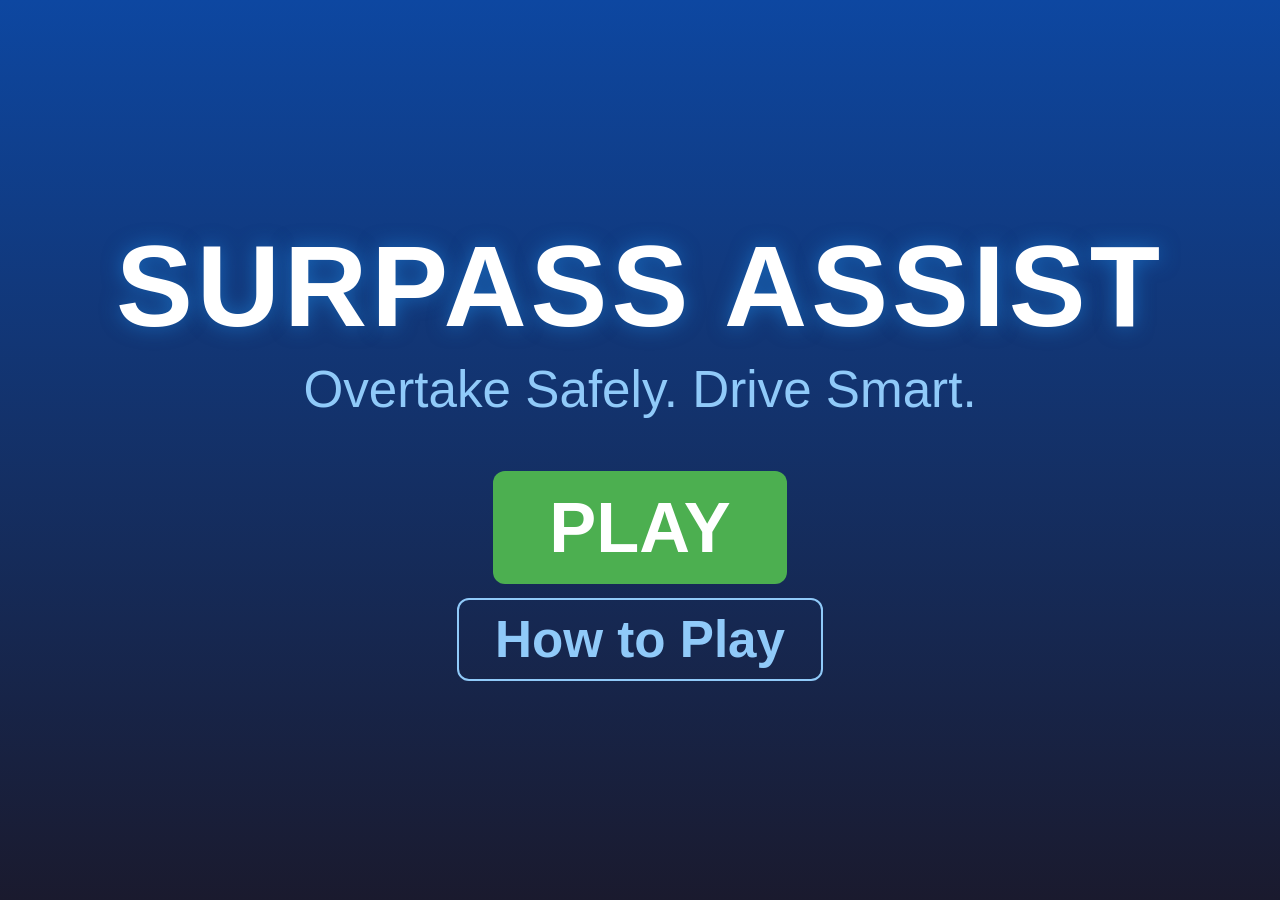
<file: index.html>
<!DOCTYPE html>
<html lang="en">
<head>
<meta charset="UTF-8">
<meta name="viewport" content="width=device-width, initial-scale=1.0, user-scalable=no, maximum-scale=1.0">
<meta name="apple-mobile-web-app-capable" content="yes">
<meta name="mobile-web-app-capable" content="yes">
<title>SurpassAssist — Overtake Game</title>
<style>
* { margin: 0; padding: 0; box-sizing: border-box; }
html, body {
  width: 100%; height: 100%;
  overflow: hidden;
  background: #1A1A2E;
  font-family: -apple-system, BlinkMacSystemFont, 'Segoe UI', Roboto, sans-serif;
  touch-action: none;
  -webkit-user-select: none;
  user-select: none;
}

/* ── Menu Screen ─────────────────────────────────── */
#menu {
  display: flex; flex-direction: column; align-items: center; justify-content: center;
  width: 100%; height: 100%;
  background: linear-gradient(180deg, #0D47A1 0%, #1A1A2E 100%);
}
#menu h1 {
  font-size: 9vw; color: #fff; letter-spacing: 4px;
  text-shadow: 0 0 20px rgba(33,150,243,0.5);
}
#menu .subtitle { color: #90CAF9; font-size: 4vw; margin-top: 8px; }
#menu .high-score { color: #FFC107; font-size: 4.5vw; margin-top: 28px; font-weight: bold; }
#menu .btn {
  margin-top: 24px; padding: 16px 56px; font-size: 5.5vw; font-weight: bold;
  border: none; border-radius: 12px; cursor: pointer;
  transition: transform .1s;
}
#menu .btn:active { transform: scale(0.95); }
#menu .play-btn { background: #4CAF50; color: #fff; }
#menu .help-btn {
  background: transparent; color: #90CAF9; border: 2px solid #90CAF9;
  font-size: 4vw; padding: 10px 36px; margin-top: 14px;
}

/* ── Game Canvas ─────────────────────────────────── */
#gameCanvas {
  display: none; width: 100%; height: 100%;
  touch-action: none;
}

/* ── Game Over Overlay ───────────────────────────── */
#gameOver {
  display: none; position: fixed; top: 0; left: 0; width: 100%; height: 100%;
  background: rgba(0,0,0,0.82);
  flex-direction: column; align-items: center; justify-content: center;
  z-index: 10;
}
#gameOver h2 { color: #F44336; font-size: 10vw; }
#gameOver .score { color: #fff; font-size: 7vw; margin-top: 12px; }
#gameOver .new-high { color: #FFC107; font-size: 5vw; margin-top: 8px; font-weight: bold; }
#gameOver .btn { margin-top: 20px; }
#gameOver .play-btn { background: #4CAF50; color: #fff; }
#gameOver .menu-btn { background: #1565C0; color: #fff; }

/* ── How-to-Play Modal ───────────────────────────── */
#helpModal {
  display: none; position: fixed; top: 0; left: 0; width: 100%; height: 100%;
  background: rgba(0,0,0,0.85);
  flex-direction: column; align-items: center; justify-content: center;
  z-index: 20; padding: 24px;
}
#helpModal .card {
  background: #16213E; border-radius: 16px; padding: 28px; max-width: 380px;
  text-align: center;
}
#helpModal h3 { color: #fff; font-size: 6vw; margin-bottom: 16px; }
#helpModal p { color: #B0BEC5; font-size: 3.8vw; line-height: 1.6; }
#helpModal .btn { margin-top: 20px; background: #1565C0; color: #fff; }
</style>
</head>
<body>

<!-- ── Menu ──────────────────────────────────────── -->
<div id="menu">
  <h1>SURPASS ASSIST</h1>
  <div class="subtitle">Overtake Safely. Drive Smart.</div>
  <div class="high-score" id="menuHighScore"></div>
  <button class="btn play-btn" onclick="startGame()">PLAY</button>
  <button class="btn help-btn" onclick="showHelp()">How to Play</button>
</div>

<!-- ── Game Canvas ───────────────────────────────── -->
<canvas id="gameCanvas"></canvas>

<!-- ── Game Over ─────────────────────────────────── -->
<div id="gameOver">
  <h2>GAME OVER</h2>
  <div class="score" id="finalScore"></div>
  <div class="new-high" id="newHighLabel" style="display:none">NEW HIGH SCORE!</div>
  <button class="btn play-btn" onclick="startGame()">PLAY AGAIN</button>
  <button class="btn menu-btn" onclick="showMenu()">MAIN MENU</button>
</div>

<!-- ── Help Modal ────────────────────────────────── -->
<div id="helpModal">
  <div class="card">
    <h3>How to Play</h3>
    <p>
      <b>Tap LEFT</b> side of screen to move left.<br>
      <b>Tap RIGHT</b> side to move right.<br><br>
      You drive in the <b style="color:#4CAF50">right lane</b>.<br>
      Slow trucks appear ahead — overtake them using the <b style="color:#FFC107">middle lane</b>.<br>
      <b style="color:#F44336">Oncoming cars</b> use the left lane.<br><br>
      Watch the <b>safety indicator</b> before overtaking!<br>
      Chain overtakes for <b style="color:#FFC107">combo bonuses</b>.
    </p>
    <button class="btn" onclick="hideHelp()">GOT IT</button>
  </div>
</div>

<script>
// ══════════════════════════════════════════════════════════════
//  SurpassAssist — Mobile Overtaking Game
//  HTML5 Canvas port of the Android game
// ══════════════════════════════════════════════════════════════

const canvas = document.getElementById('gameCanvas');
const ctx = canvas.getContext('2d');

// ── State ───────────────────────────────────────────────────
let W, H, roadLeft, roadRight, roadWidth, laneW, laneCX = [];
let playerX, playerTargetX, playerY, playerW, playerH;
let currentLane = 2;
let score, lives, gameSpeed, elapsed, markingOff;
let trucks, oncoming;
let truckTimer, truckInterval, oncomTimer, oncomInterval;
let nearTruckDist, nearOncomDist, safeToOvertake, warning;
let invulnerable, invulTimer, comboCount;
let gameOver, animId;

// ── High score persistence ──────────────────────────────────
function getHigh() { return parseInt(localStorage.getItem('sa_high') || '0'); }
function setHigh(v) { localStorage.setItem('sa_high', v); }

// ── UI helpers ──────────────────────────────────────────────
function showMenu() {
  cancelAnimationFrame(animId);
  document.getElementById('menu').style.display = 'flex';
  canvas.style.display = 'none';
  document.getElementById('gameOver').style.display = 'none';
  const h = getHigh();
  document.getElementById('menuHighScore').textContent = h > 0 ? `High Score: ${h}` : '';
}
function showHelp() { document.getElementById('helpModal').style.display = 'flex'; }
function hideHelp() { document.getElementById('helpModal').style.display = 'none'; }

// ── Resize ──────────────────────────────────────────────────
function resize() {
  W = canvas.width  = window.innerWidth;
  H = canvas.height = window.innerHeight;
  roadWidth = W * 0.78;
  roadLeft  = (W - roadWidth) / 2;
  roadRight = roadLeft + roadWidth;
  laneW     = roadWidth / 3;
  laneCX    = [0,1,2].map(i => roadLeft + laneW * i + laneW / 2);
  playerW   = laneW * 0.52;
  playerH   = playerW * 2.1;
  playerY   = H * 0.72;
}

// ── Start game ──────────────────────────────────────────────
function startGame() {
  document.getElementById('menu').style.display = 'none';
  document.getElementById('gameOver').style.display = 'none';
  canvas.style.display = 'block';
  resize();
  currentLane = 2;
  playerX = playerTargetX = laneCX[2];
  score = 0; lives = 3; gameSpeed = 420; elapsed = 0; markingOff = 0;
  trucks = []; oncoming = [];
  truckTimer = 0; truckInterval = 3.2;
  oncomTimer = 0; oncomInterval = 2.8;
  nearTruckDist = -1; nearOncomDist = -1;
  safeToOvertake = true; warning = '';
  invulnerable = false; invulTimer = 0; comboCount = 0;
  gameOver = false;
  lastTime = performance.now();
  animId = requestAnimationFrame(loop);
}

// ── Game loop ───────────────────────────────────────────────
let lastTime = 0;
function loop(now) {
  const dt = Math.min((now - lastTime) / 1000, 0.05);
  lastTime = now;
  if (!gameOver) update(dt);
  draw();
  if (!gameOver) animId = requestAnimationFrame(loop);
}

// ── Update ──────────────────────────────────────────────────
function update(dt) {
  elapsed += dt;
  gameSpeed = 420 + elapsed * 6;
  truckInterval = Math.max(1.3, 3.2 - elapsed * 0.018);
  oncomInterval = Math.max(0.9, 2.8 - elapsed * 0.014);

  // Smooth lane change
  const moveSpd = laneW * 8 * dt;
  const diff = playerTargetX - playerX;
  if (Math.abs(diff) > 2) playerX += Math.sign(diff) * Math.min(moveSpd, Math.abs(diff));
  else playerX = playerTargetX;

  markingOff = (markingOff + gameSpeed * dt) % 80;

  // Spawn trucks
  truckTimer += dt;
  if (truckTimer >= truckInterval) { truckTimer = 0; spawnTruck(); }

  // Spawn oncoming
  oncomTimer += dt;
  if (oncomTimer >= oncomInterval) { oncomTimer = 0; spawnOncoming(); }

  // Move trucks (drift down slowly)
  const truckDrift = gameSpeed * 0.25;
  for (let i = trucks.length - 1; i >= 0; i--) {
    const t = trucks[i];
    t.y += truckDrift * dt;
    if (!t.overtaken && currentLane !== t.lane && playerY + playerH/2 < t.y - t.h/2) {
      t.overtaken = true;
      comboCount++;
      score += 100 * comboCount;
    }
    if (t.y > H + t.h) trucks.splice(i, 1);
  }

  // Move oncoming (fast)
  const oncomSpd = gameSpeed * 1.6;
  for (let i = oncoming.length - 1; i >= 0; i--) {
    oncoming[i].y += oncomSpd * dt;
    if (oncoming[i].y > H + oncoming[i].h) oncoming.splice(i, 1);
  }

  // Reset combo if nothing nearby
  if (!trucks.some(t => !t.overtaken && t.y > playerY - H*0.5 && t.y < playerY + H*0.3)) comboCount = 0;

  // Safety analysis
  updateSafety();

  // Invulnerability
  if (invulnerable) { invulTimer -= dt; if (invulTimer <= 0) invulnerable = false; }

  // Collisions
  if (!invulnerable) checkCollisions();
}

function spawnTruck() {
  const lane = Math.random() < 0.75 ? 2 : 1;
  if (trucks.some(t => t.lane === lane && t.y < H * 0.15)) return;
  const tw = laneW * 0.62, th = tw * 2.8;
  const colors = ['#5D4037','#4E342E','#6D4C41','#795548'];
  trucks.push({ x: laneCX[lane], y: -th, w: tw, h: th, lane, overtaken: false, color: colors[Math.random()*colors.length|0] });
}

function spawnOncoming() {
  if (oncoming.some(c => c.y < -H*0.1)) return;
  const cw = laneW * 0.48, ch = cw * 2.1;
  const colors = ['#E53935','#D32F2F','#C62828','#FF7043','#8E24AA','#F4511E'];
  oncoming.push({ x: laneCX[0], y: -ch*1.5, w: cw, h: ch, lane: 0, color: colors[Math.random()*colors.length|0] });
}

function updateSafety() {
  nearTruckDist = -1;
  trucks.filter(t => !t.overtaken).forEach(t => {
    const d = (playerY - t.y) / 8;
    if (d > 0 && (nearTruckDist < 0 || d < nearTruckDist)) nearTruckDist = d;
  });
  nearOncomDist = -1;
  oncoming.forEach(c => {
    const d = (playerY - c.y) / 8;
    if (d > 0 && (nearOncomDist < 0 || d < nearOncomDist)) nearOncomDist = d;
  });
  const danger = nearOncomDist >= 0 && nearOncomDist <= 70;
  const caution = nearOncomDist >= 0 && nearOncomDist <= 120;
  safeToOvertake = !danger;
  warning = danger ? 'ONCOMING VEHICLE — DO NOT OVERTAKE'
          : caution ? 'CAUTION — Vehicle approaching'
          : nearTruckDist >= 0 && nearTruckDist <= 20 ? 'TOO CLOSE — Maintain distance' : '';
}

function checkCollisions() {
  const pL = playerX - playerW/2, pR = playerX + playerW/2;
  const pT = playerY - playerH/2, pB = playerY + playerH/2;
  for (const v of [...trucks, ...oncoming]) {
    const vL = v.x - v.w/2, vR = v.x + v.w/2;
    const vT = v.y - v.h/2, vB = v.y + v.h/2;
    if (pL < vR && pR > vL && pT < vB && pB > vT) {
      lives--; invulnerable = true; invulTimer = 2; comboCount = 0;
      if (lives <= 0) endGame();
      return;
    }
  }
}

function endGame() {
  gameOver = true;
  draw(); // one last frame
  const h = getHigh();
  const isNew = score > h;
  if (isNew) setHigh(score);
  document.getElementById('finalScore').textContent = `Score: ${score}`;
  document.getElementById('newHighLabel').style.display = isNew ? 'block' : 'none';
  document.getElementById('gameOver').style.display = 'flex';
}

// ── Draw ────────────────────────────────────────────────────
function draw() {
  // Grass
  ctx.fillStyle = '#2E7D32';
  ctx.fillRect(0, 0, W, H);

  // Grass stripes
  ctx.fillStyle = '#388E3C';
  let gy = ((-80 + markingOff * 0.4) % 60) - 60;
  while (gy < H) {
    ctx.fillRect(0, gy, roadLeft, 30);
    ctx.fillRect(roadRight, gy, W - roadRight, 30);
    gy += 60;
  }

  // Road shoulder
  ctx.fillStyle = '#5A5A5A';
  ctx.fillRect(roadLeft - 10, 0, 10, H);
  ctx.fillRect(roadRight, 0, 10, H);

  // Road surface
  ctx.fillStyle = '#3A3A3A';
  ctx.fillRect(roadLeft, 0, roadWidth, H);

  // Center double yellow (between lane 0 and 1)
  const clX = roadLeft + laneW;
  ctx.fillStyle = '#FDD835';
  let my = -80 + markingOff;
  while (my < H) {
    ctx.fillRect(clX - 5, my, 4, 40);
    ctx.fillRect(clX + 1, my, 4, 40);
    my += 80;
  }

  // Lane dash white (between lane 1 and 2)
  const ldX = roadLeft + laneW * 2;
  ctx.fillStyle = '#fff';
  let dy = -80 + markingOff;
  while (dy < H) {
    ctx.fillRect(ldX - 2, dy, 4, 35);
    dy += 80;
  }

  // Road edge lines
  ctx.strokeStyle = '#fff'; ctx.lineWidth = 4;
  ctx.beginPath(); ctx.moveTo(roadLeft, 0); ctx.lineTo(roadLeft, H); ctx.stroke();
  ctx.beginPath(); ctx.moveTo(roadRight, 0); ctx.lineTo(roadRight, H); ctx.stroke();

  // Lane direction arrows
  drawLaneArrows();

  // Vehicles
  trucks.forEach(t => drawTruck(t));
  oncoming.forEach(c => drawOncomingCar(c));

  // Distance labels
  trucks.filter(t => !t.overtaken && t.y > 0 && t.y < playerY).forEach(t => {
    const dm = ((playerY - t.y) / 8) | 0;
    ctx.fillStyle = '#81D4FA'; ctx.font = `bold ${W*0.028}px sans-serif`; ctx.textAlign = 'center';
    ctx.fillText(`${dm}m`, t.x, t.y + t.h/2 + 30);
  });

  // Player
  if (!invulnerable || (Date.now() % 200 < 120)) drawPlayer();

  // Touch hints
  ctx.fillStyle = 'rgba(255,255,255,0.12)';
  ctx.font = `${W*0.12}px sans-serif`; ctx.textAlign = 'center';
  ctx.fillText('◀', W * 0.07, H * 0.52);
  ctx.fillText('▶', W * 0.93, H * 0.52);

  // HUD
  drawHUD();
}

function drawLaneArrows() {
  ctx.fillStyle = 'rgba(255,255,255,0.06)';
  for (let lane = 0; lane < 3; lane++) {
    const cx = laneCX[lane];
    let ay = (-80 + markingOff * 0.5) % 160 - 160;
    while (ay < H) {
      ctx.beginPath();
      if (lane === 0) {
        ctx.moveTo(cx, ay + 30); ctx.lineTo(cx - 12, ay + 10); ctx.lineTo(cx + 12, ay + 10);
      } else {
        ctx.moveTo(cx, ay); ctx.lineTo(cx - 12, ay + 20); ctx.lineTo(cx + 12, ay + 20);
      }
      ctx.closePath(); ctx.fill();
      ay += 160;
    }
  }
}

function roundRect(x, y, w, h, r) {
  ctx.beginPath();
  ctx.moveTo(x + r, y);
  ctx.arcTo(x + w, y, x + w, y + h, r);
  ctx.arcTo(x + w, y + h, x, y + h, r);
  ctx.arcTo(x, y + h, x, y, r);
  ctx.arcTo(x, y, x + w, y, r);
  ctx.closePath();
}

function drawPlayer() {
  const l = playerX - playerW/2, t = playerY - playerH/2;

  // Shadow
  ctx.fillStyle = 'rgba(0,0,0,0.25)';
  roundRect(l + 4, t + 6, playerW, playerH, 10); ctx.fill();

  // Body
  ctx.fillStyle = '#1E88E5';
  roundRect(l, t, playerW, playerH, 10); ctx.fill();

  // Roof
  const ri = playerW * 0.12;
  ctx.fillStyle = '#1565C0';
  roundRect(l + ri, t + playerH*0.15, playerW - ri*2, playerH*0.7, 6); ctx.fill();

  // Windshield
  ctx.fillStyle = '#81D4FA';
  roundRect(l + ri + 2, t + 6, playerW - ri*2 - 4, playerH*0.22, 4); ctx.fill();

  // Rear window
  roundRect(l + ri + 4, t + playerH - playerH*0.22, playerW - ri*2 - 8, playerH*0.14, 4); ctx.fill();

  // Headlights
  ctx.fillStyle = '#FFF9C4';
  ctx.beginPath(); ctx.ellipse(l + playerW*0.15, t + 5, playerW*0.08, 4, 0, 0, Math.PI*2); ctx.fill();
  ctx.beginPath(); ctx.ellipse(l + playerW*0.85, t + 5, playerW*0.08, 4, 0, 0, Math.PI*2); ctx.fill();

  // Taillights
  ctx.fillStyle = '#F44336';
  ctx.beginPath(); ctx.ellipse(l + playerW*0.12, t + playerH - 5, playerW*0.07, 3, 0, 0, Math.PI*2); ctx.fill();
  ctx.beginPath(); ctx.ellipse(l + playerW*0.88, t + playerH - 5, playerW*0.07, 3, 0, 0, Math.PI*2); ctx.fill();
}

function drawTruck(v) {
  const l = v.x - v.w/2, t = v.y - v.h/2;
  // Shadow
  ctx.fillStyle = 'rgba(0,0,0,0.2)';
  roundRect(l+4, t+6, v.w, v.h, 8); ctx.fill();
  // Trailer
  ctx.fillStyle = v.color;
  roundRect(l, t, v.w, v.h*0.8, 6); ctx.fill();
  // Cab
  ctx.fillStyle = '#37474F';
  roundRect(l+2, t+v.h*0.72, v.w-4, v.h*0.28, 6); ctx.fill();
  // Windshield
  ctx.fillStyle = '#81D4FA';
  roundRect(l+v.w*0.15, t+v.h*0.78, v.w*0.7, v.h*0.14, 4); ctx.fill();
  // Rear lights
  ctx.fillStyle = '#FF7043';
  ctx.fillRect(l+3, t+2, v.w*0.17, 6);
  ctx.fillRect(l+v.w-v.w*0.17-3, t+2, v.w*0.17, 6);
}

function drawOncomingCar(v) {
  const l = v.x - v.w/2, t = v.y - v.h/2;
  // Shadow
  ctx.fillStyle = 'rgba(0,0,0,0.2)';
  roundRect(l+3, t+5, v.w, v.h, 8); ctx.fill();
  // Body
  ctx.fillStyle = v.color;
  roundRect(l, t, v.w, v.h, 8); ctx.fill();
  // Roof
  ctx.fillStyle = 'rgba(0,0,0,0.15)';
  const ri = v.w*0.12;
  roundRect(l+ri, t+v.h*0.2, v.w-ri*2, v.h*0.6, 4); ctx.fill();
  // Windshield (bottom, facing us)
  ctx.fillStyle = '#81D4FA';
  roundRect(l+ri+2, t+v.h*0.7, v.w-ri*2-4, v.h*0.2, 4); ctx.fill();
  // Headlights
  ctx.fillStyle = '#FFF9C4';
  ctx.beginPath(); ctx.ellipse(l+v.w*0.15, t+v.h-4, v.w*0.08, 3, 0, 0, Math.PI*2); ctx.fill();
  ctx.beginPath(); ctx.ellipse(l+v.w*0.85, t+v.h-4, v.w*0.08, 3, 0, 0, Math.PI*2); ctx.fill();
}

function drawHUD() {
  // Top bar bg
  ctx.fillStyle = 'rgba(0,0,0,0.6)';
  ctx.fillRect(0, 0, W, H*0.1 + 40);

  // Safety indicator
  const indY = H * 0.032;
  ctx.textAlign = 'center';
  if (safeToOvertake) {
    ctx.fillStyle = '#4CAF50'; ctx.font = `bold ${W*0.038}px sans-serif`;
    ctx.fillText('✓ SAFE TO OVERTAKE', W/2, indY + 4);
  } else {
    ctx.fillStyle = '#F44336'; ctx.font = `bold ${W*0.038}px sans-serif`;
    ctx.fillText('✗ DO NOT OVERTAKE', W/2, indY + 4);
  }

  // Warning
  if (warning) {
    ctx.fillStyle = '#FFC107'; ctx.font = `bold ${W*0.026}px sans-serif`;
    ctx.fillText(warning, W/2, indY + 32);
  }

  // Score (left)
  ctx.textAlign = 'left';
  ctx.fillStyle = '#fff'; ctx.font = `bold ${W*0.042}px sans-serif`;
  ctx.fillText(`${score}`, 16, indY + 68);

  // Combo (center)
  if (comboCount > 1) {
    ctx.textAlign = 'center';
    ctx.fillStyle = '#FFC107'; ctx.font = `bold ${W*0.034}px sans-serif`;
    ctx.fillText(`${comboCount}x COMBO!`, W/2, indY + 68);
  }

  // Lives (right)
  ctx.textAlign = 'right';
  ctx.fillStyle = '#F44336'; ctx.font = `${W*0.042}px sans-serif`;
  ctx.fillText('❤'.repeat(lives), W - 16, indY + 68);

  // Bottom HUD bar
  ctx.fillStyle = 'rgba(0,0,0,0.55)';
  roundRect(6, H - 54, 150, 44, 8); ctx.fill();

  // Speed
  const spd = (gameSpeed / 8) | 0;
  ctx.textAlign = 'left';
  ctx.fillStyle = '#fff'; ctx.font = `bold ${W*0.03}px sans-serif`;
  ctx.fillText(`${spd} km/h`, 14, H - 26);

  // Lane label (center bottom)
  const laneNames = ['ONCOMING', 'OVERTAKE', 'DRIVING'];
  const laneColors = ['#F44336', '#FFC107', '#4CAF50'];
  ctx.fillStyle = 'rgba(0,0,0,0.55)';
  roundRect(W/2 - 60, H - 54, 120, 44, 8); ctx.fill();
  ctx.textAlign = 'center';
  ctx.fillStyle = laneColors[currentLane]; ctx.font = `bold ${W*0.028}px sans-serif`;
  ctx.fillText(laneNames[currentLane], W/2, H - 26);

  // Distance (right bottom)
  if (nearTruckDist > 0) {
    const dTxt = `Truck: ${nearTruckDist|0}m`;
    ctx.font = `bold ${W*0.03}px sans-serif`;
    const tw = ctx.measureText(dTxt).width + 20;
    ctx.fillStyle = 'rgba(0,0,0,0.55)';
    roundRect(W - tw - 10, H - 54, tw, 44, 8); ctx.fill();
    ctx.textAlign = 'right';
    ctx.fillStyle = '#fff';
    ctx.fillText(dTxt, W - 18, H - 26);
  }
}

// ── Input ───────────────────────────────────────────────────
canvas.addEventListener('touchstart', e => {
  e.preventDefault();
  if (gameOver) return;
  const x = e.touches[0].clientX;
  if (x < W / 2) currentLane = Math.max(0, currentLane - 1);
  else currentLane = Math.min(2, currentLane + 1);
  playerTargetX = laneCX[currentLane];
}, { passive: false });

// Keyboard support for testing
document.addEventListener('keydown', e => {
  if (gameOver) return;
  if (e.key === 'ArrowLeft' || e.key === 'a') {
    currentLane = Math.max(0, currentLane - 1);
    playerTargetX = laneCX[currentLane];
  } else if (e.key === 'ArrowRight' || e.key === 'd') {
    currentLane = Math.min(2, currentLane + 1);
    playerTargetX = laneCX[currentLane];
  }
});

window.addEventListener('resize', () => { if (!gameOver) resize(); });

// Init menu
showMenu();
</script>
</body>
</html>
</file>
